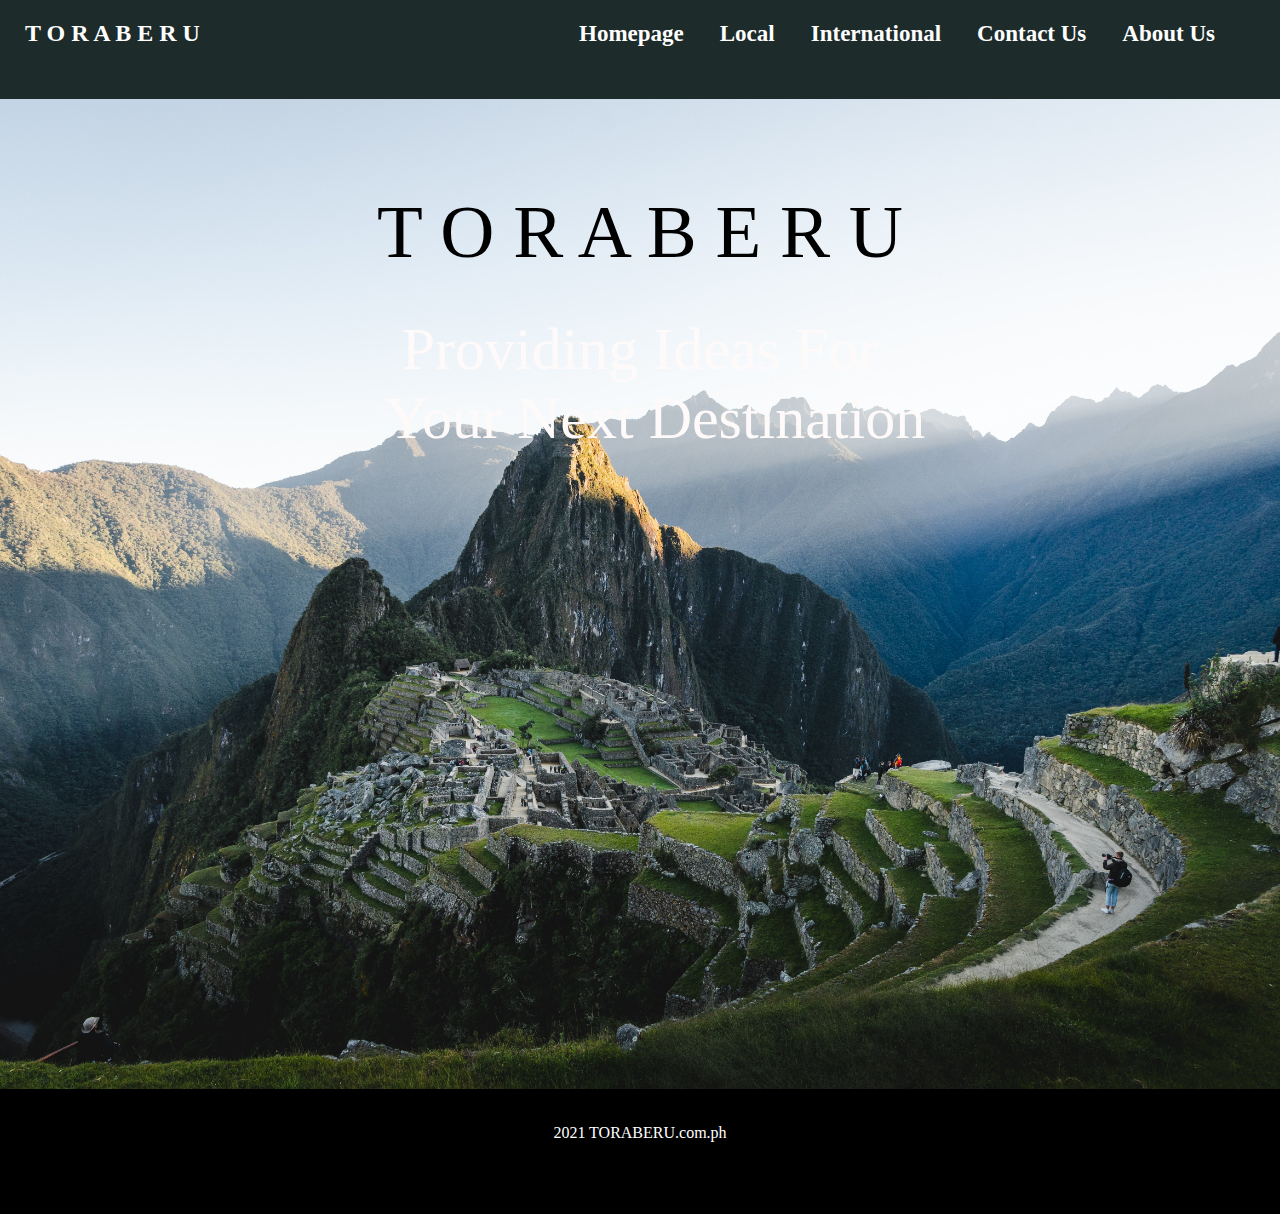
<file: index.html>
<html>
<head>
   <meta charset="utf-8">
  <title> Places to Visit </title>
</head>
 <link rel="stylesheet" href="designcss.css">
 
 
 <body>
   
   <header>
    <h2>T O R A B E R U
	    <ul>
		   <li><a href="index.html">Homepage</a></li>
		   <li><a href="local.html">Local</a></li>
		   <li><a href="international.html">International</a></li>
		   <li><a href="contact.html">Contact Us</a></li>
		   <li><a href="about.html">About Us</a></li>
		 </ul></h2>
	 
   </header>
     
	 <div class="bg-image">
	    T O R A B E R U
		<div class="text">
		
		Providing Ideas For <br>&nbsp&nbspYour Next Destination
		
	
		
	     
		
		</div>
	
	</div>
	
	 
	  
	 
	 
	 
	 <footer>
	 2021 TORABERU.com.ph
	 </footer>
     
	 
 
 </body>
</html>
</file>
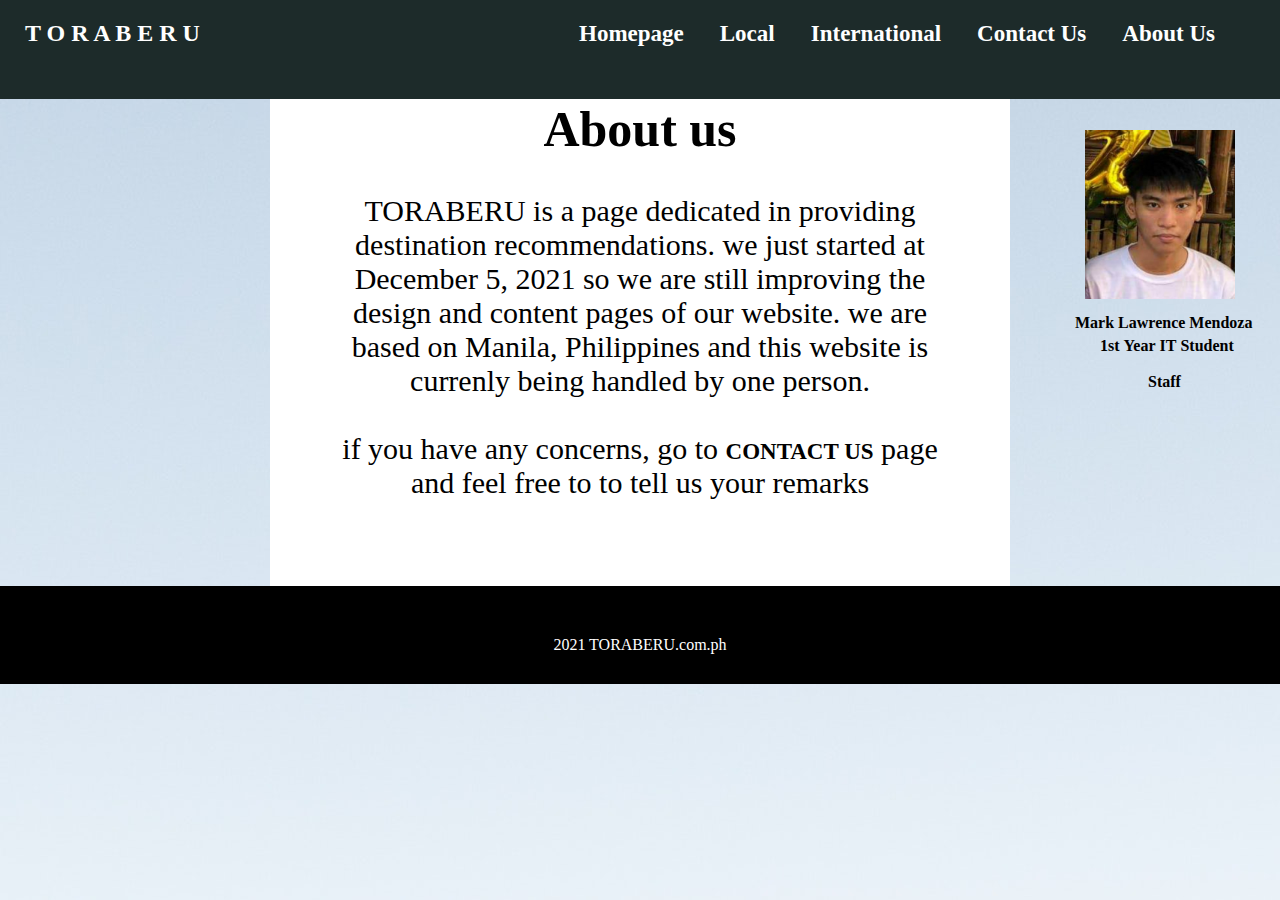
<file: about.html>
<html>
<head>
  <meta charset="utf-8">
  <title> Places to visit in the Philippines </title>
  <link rel="stylesheet" href="design2css.css">
  
  	  <header class="header1">
    <h2 class="travel">T O R A B E R U
	    <ul>
		   <li><a href="index.html">Homepage</a></li>
		   <li><a href="local.html">Local</a></li>
		   <li><a href="international.html">International</a></li>
		   <li><a href="contact.html">Contact Us</a></li>
		   <li><a href="about.html">About Us</a></li>
		 </ul></h2>
   </header>
  
</head>
   <body>
    
	   
     <div class="first">
	  <aside>
	  <strong>
	 <img class="me" src="me.jpg">
	  <p class="mark">
	  Mark&nbspLawrence&nbspMendoza<p/>
	  <p class="marky">
	     1st&nbspYear&nbspIT&nbspStudent<br><br>&nbsp&nbsp&nbsp&nbsp&nbsp&nbsp&nbsp&nbsp&nbsp&nbsp&nbsp&nbspStaff<p/>
		 </strong>
	 </aside>
	 
	  
	  <p class="index-p">About us</p>
	   <p class="index-p2"><br><br>
	     </p>
		 <p class="index-p3">TORABERU is a page dedicated in providing destination recommendations. we just started at December 5, 2021 so we are still improving the design and content pages of our website. we are based on Manila, Philippines and this website is currenly being handled by one person.<br><br> if you have any concerns, go to <a class="link" href="contact.html">Contact Us</a> page and feel free to to tell us your remarks</p>
		 <br><br>
	   <div class="child1">
	 
	   </div>
	   
	 </div>
	
	 
	 <footer>
	  2021 TORABERU.com.ph
	 </footer>
   
   
   </body>
</html>
</file>
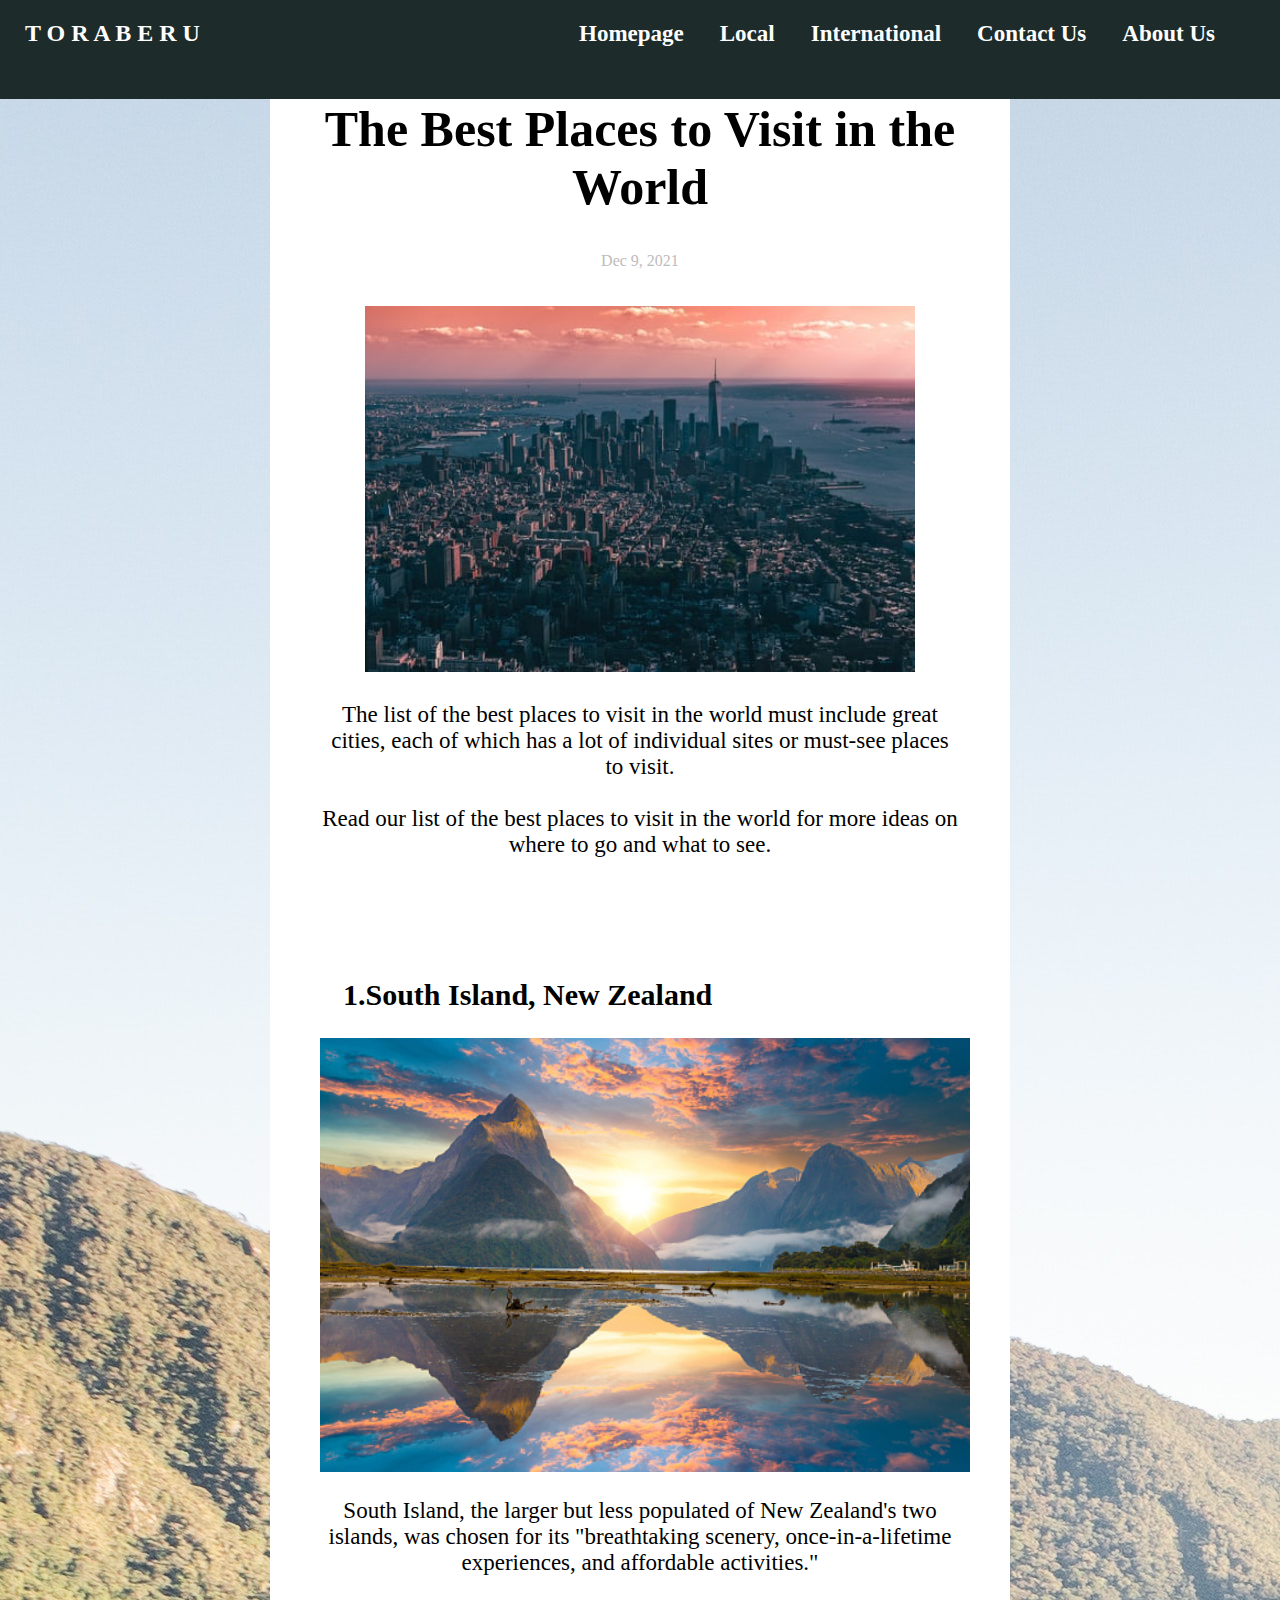
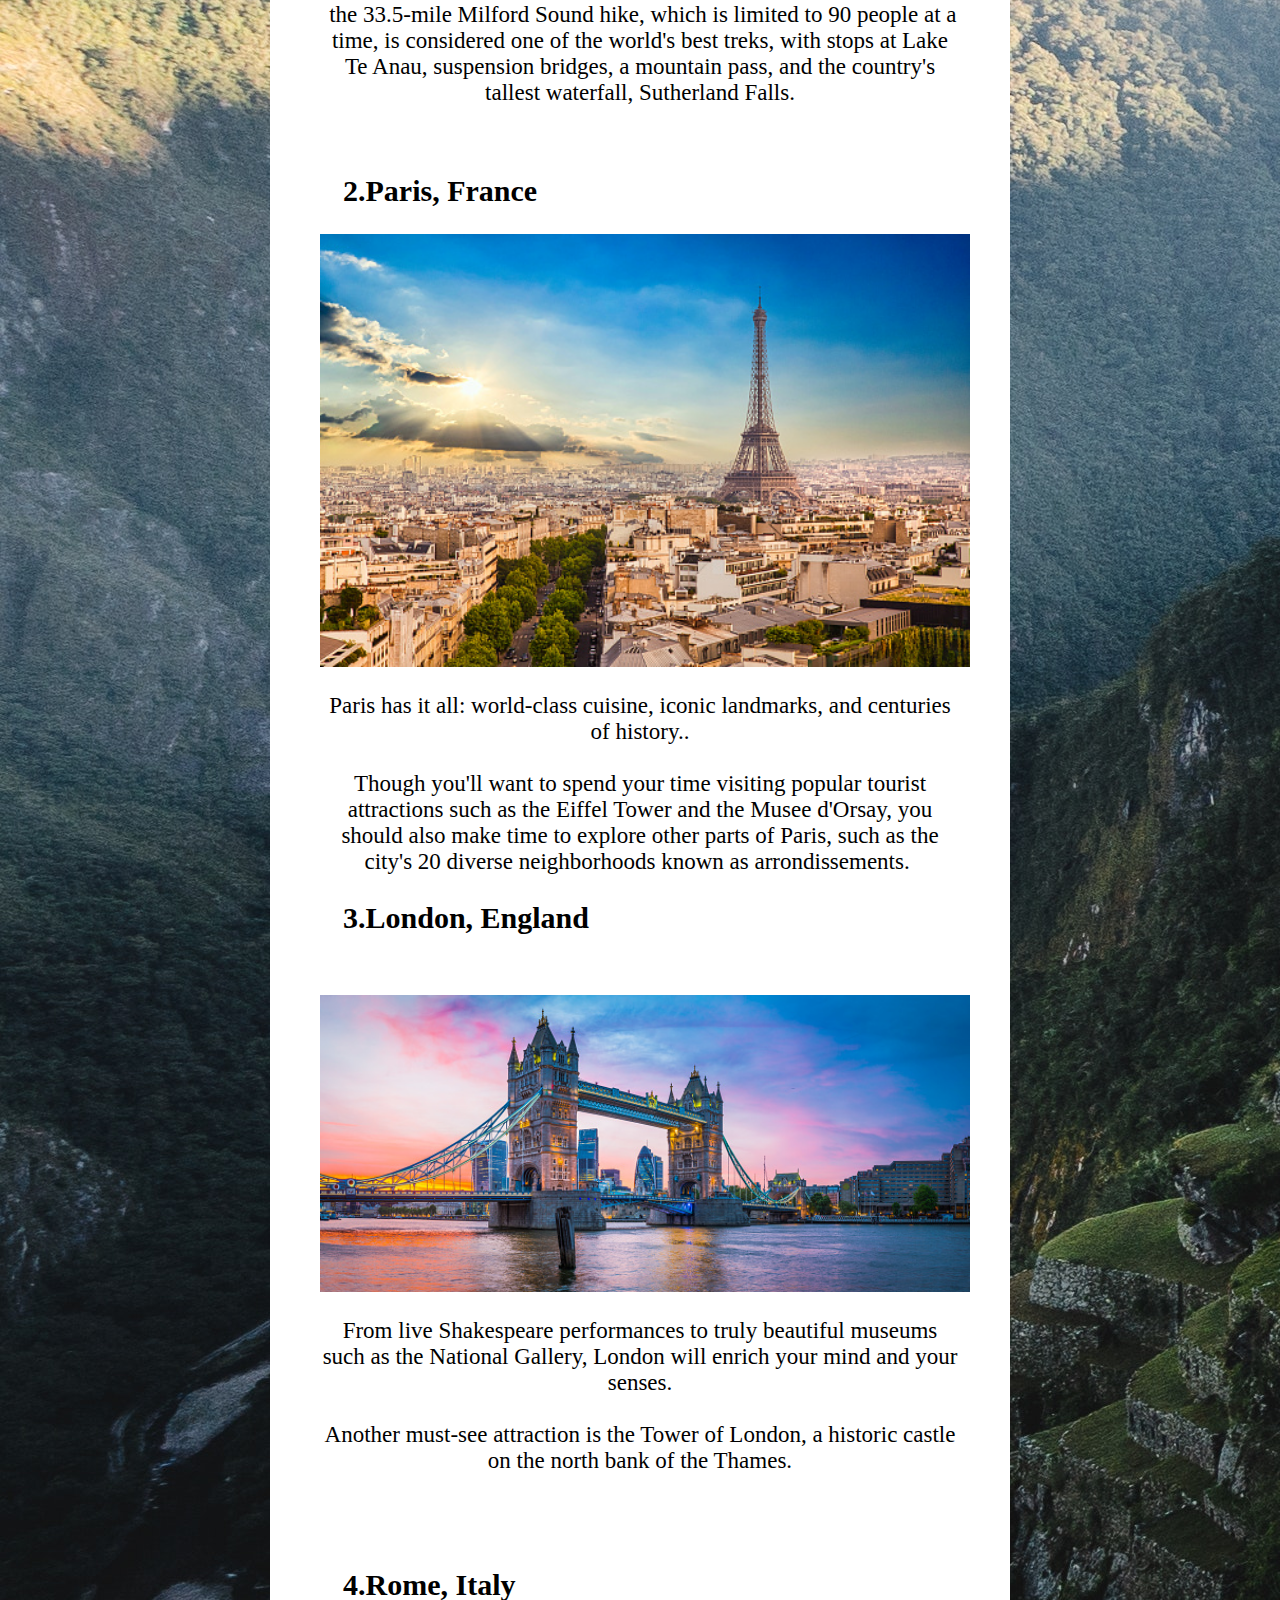
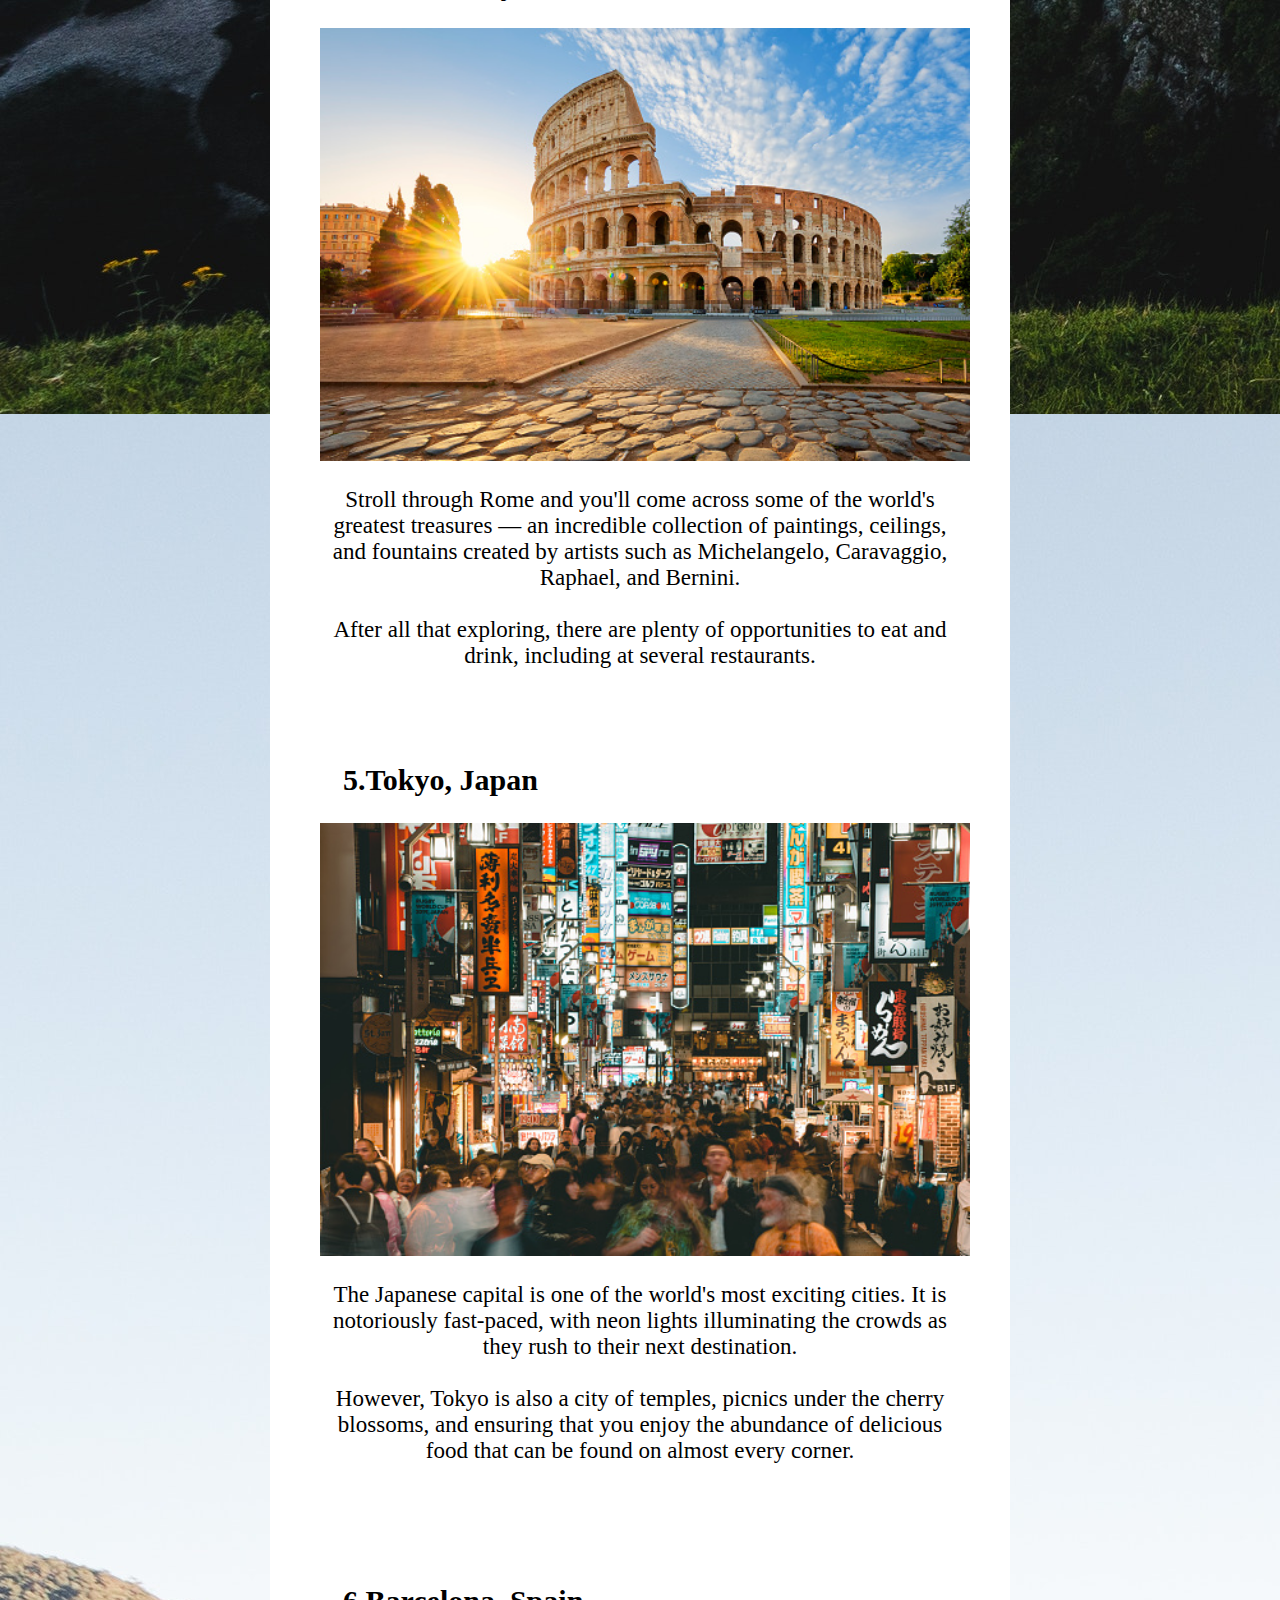
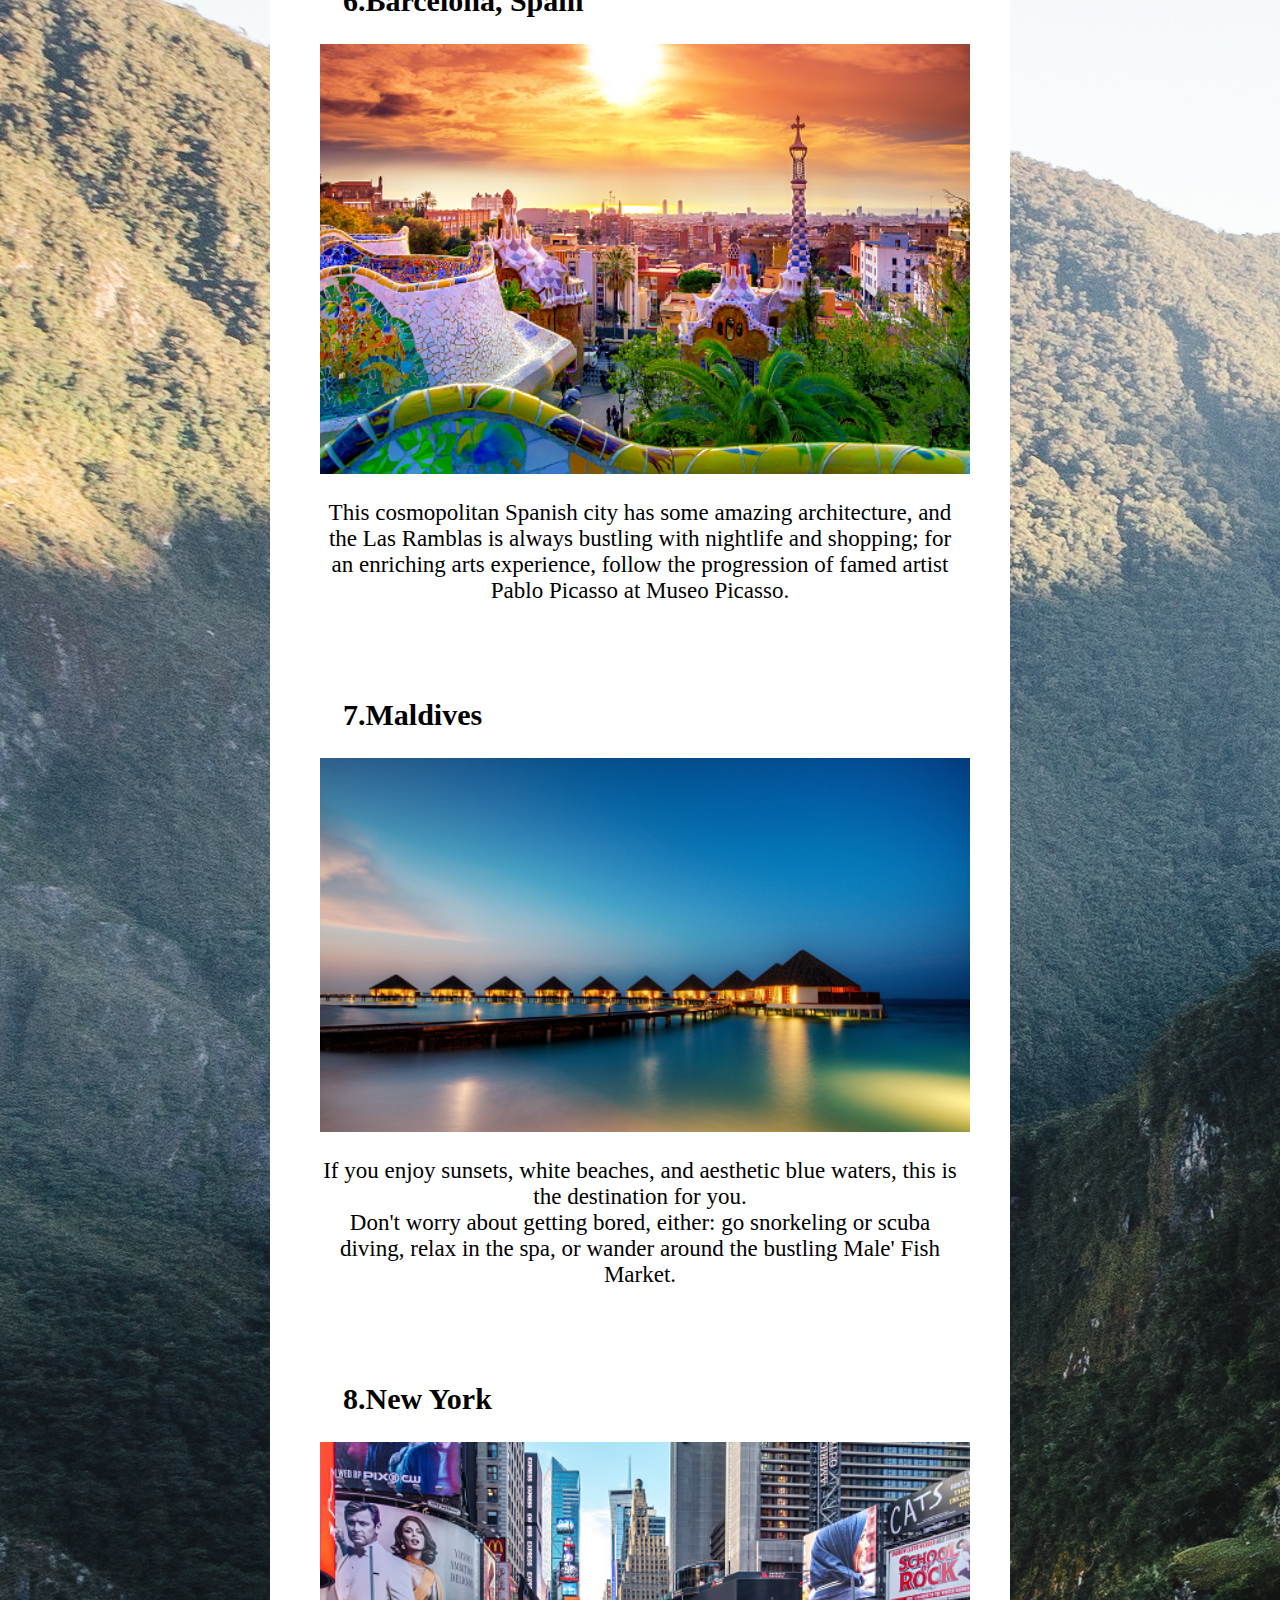
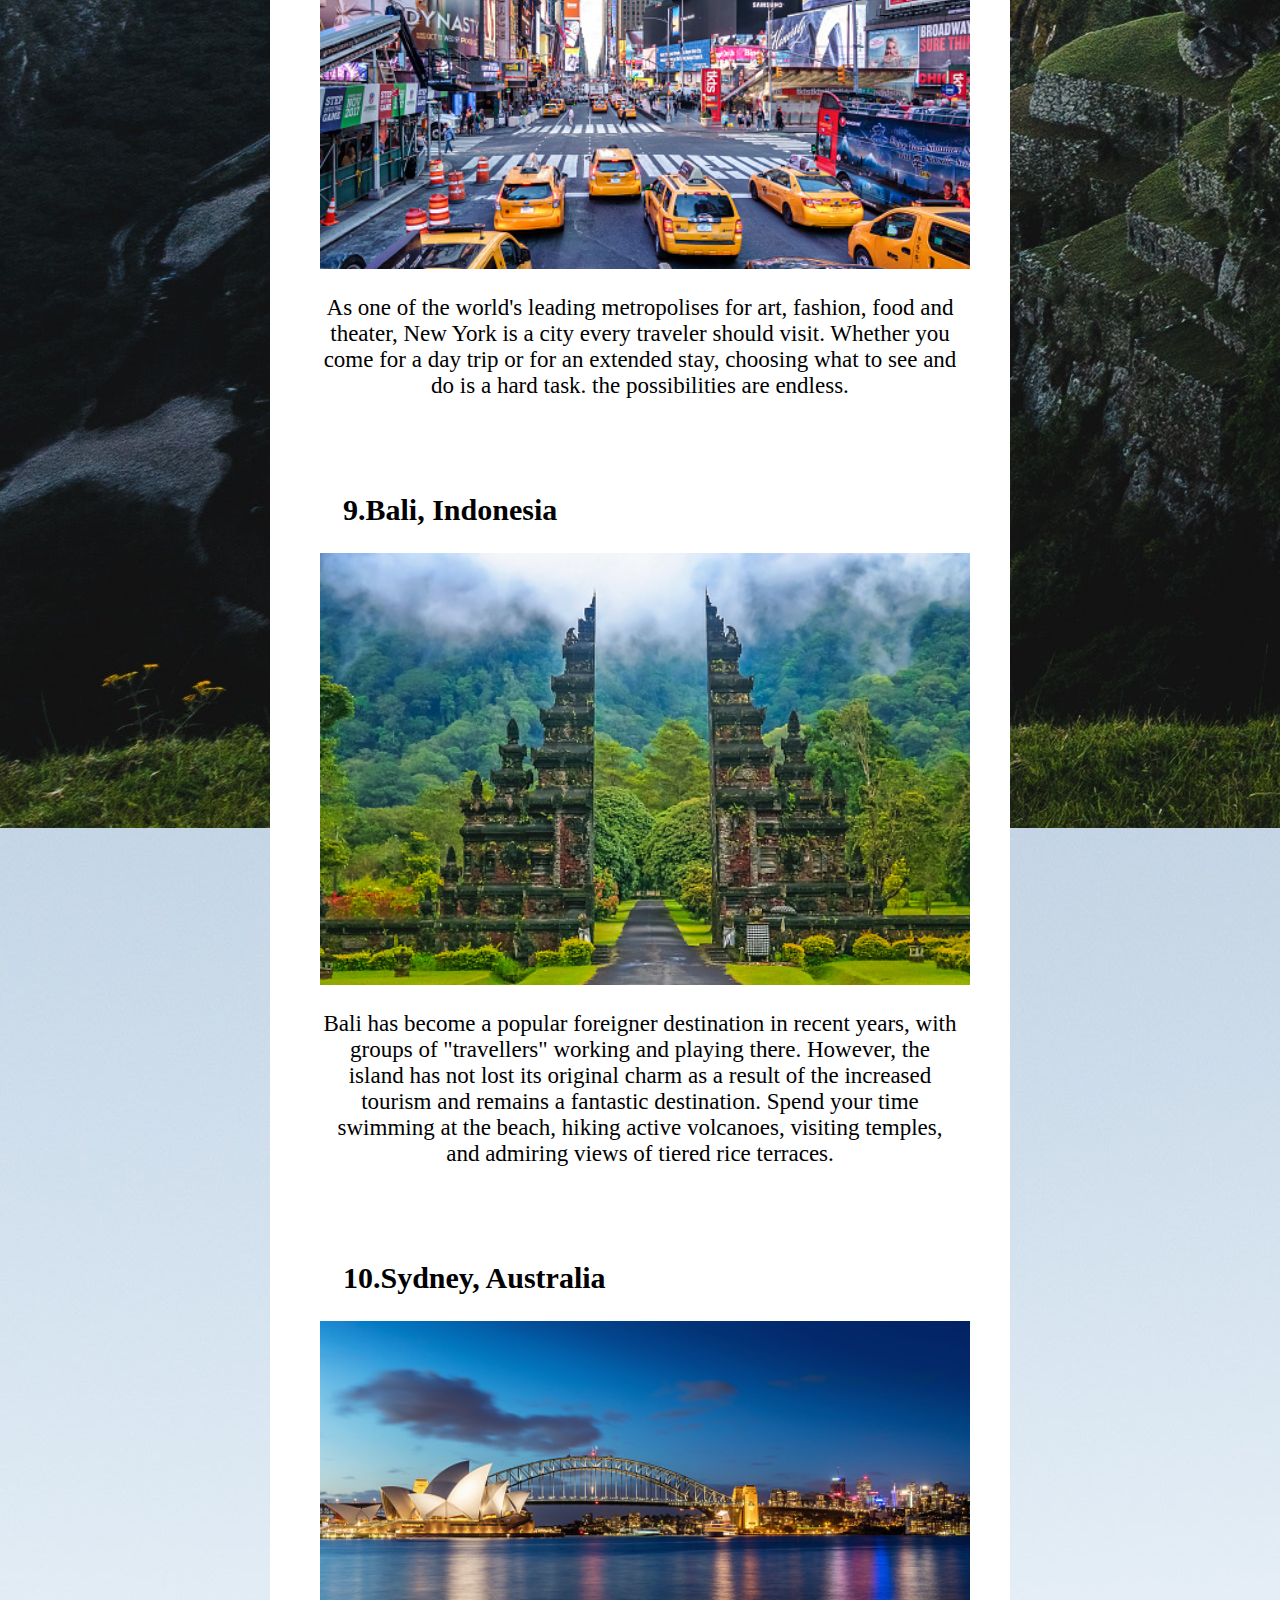
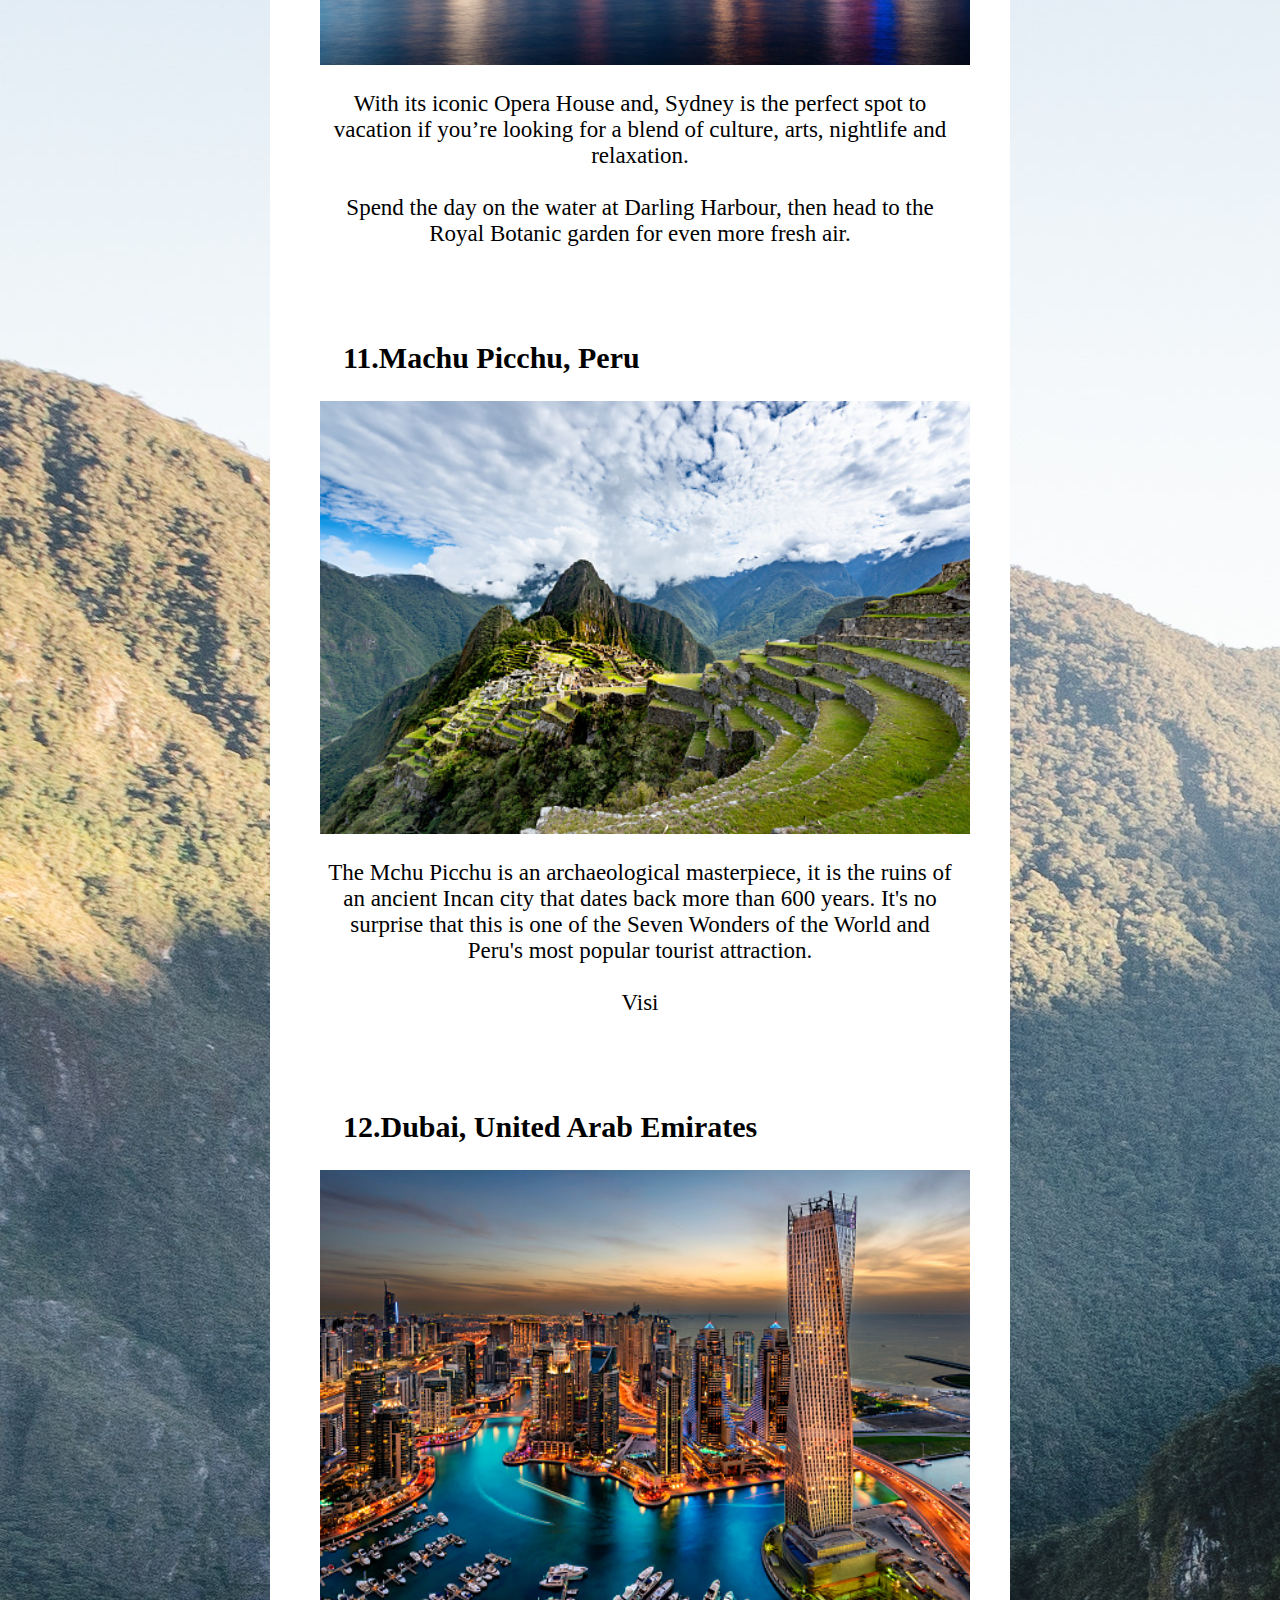
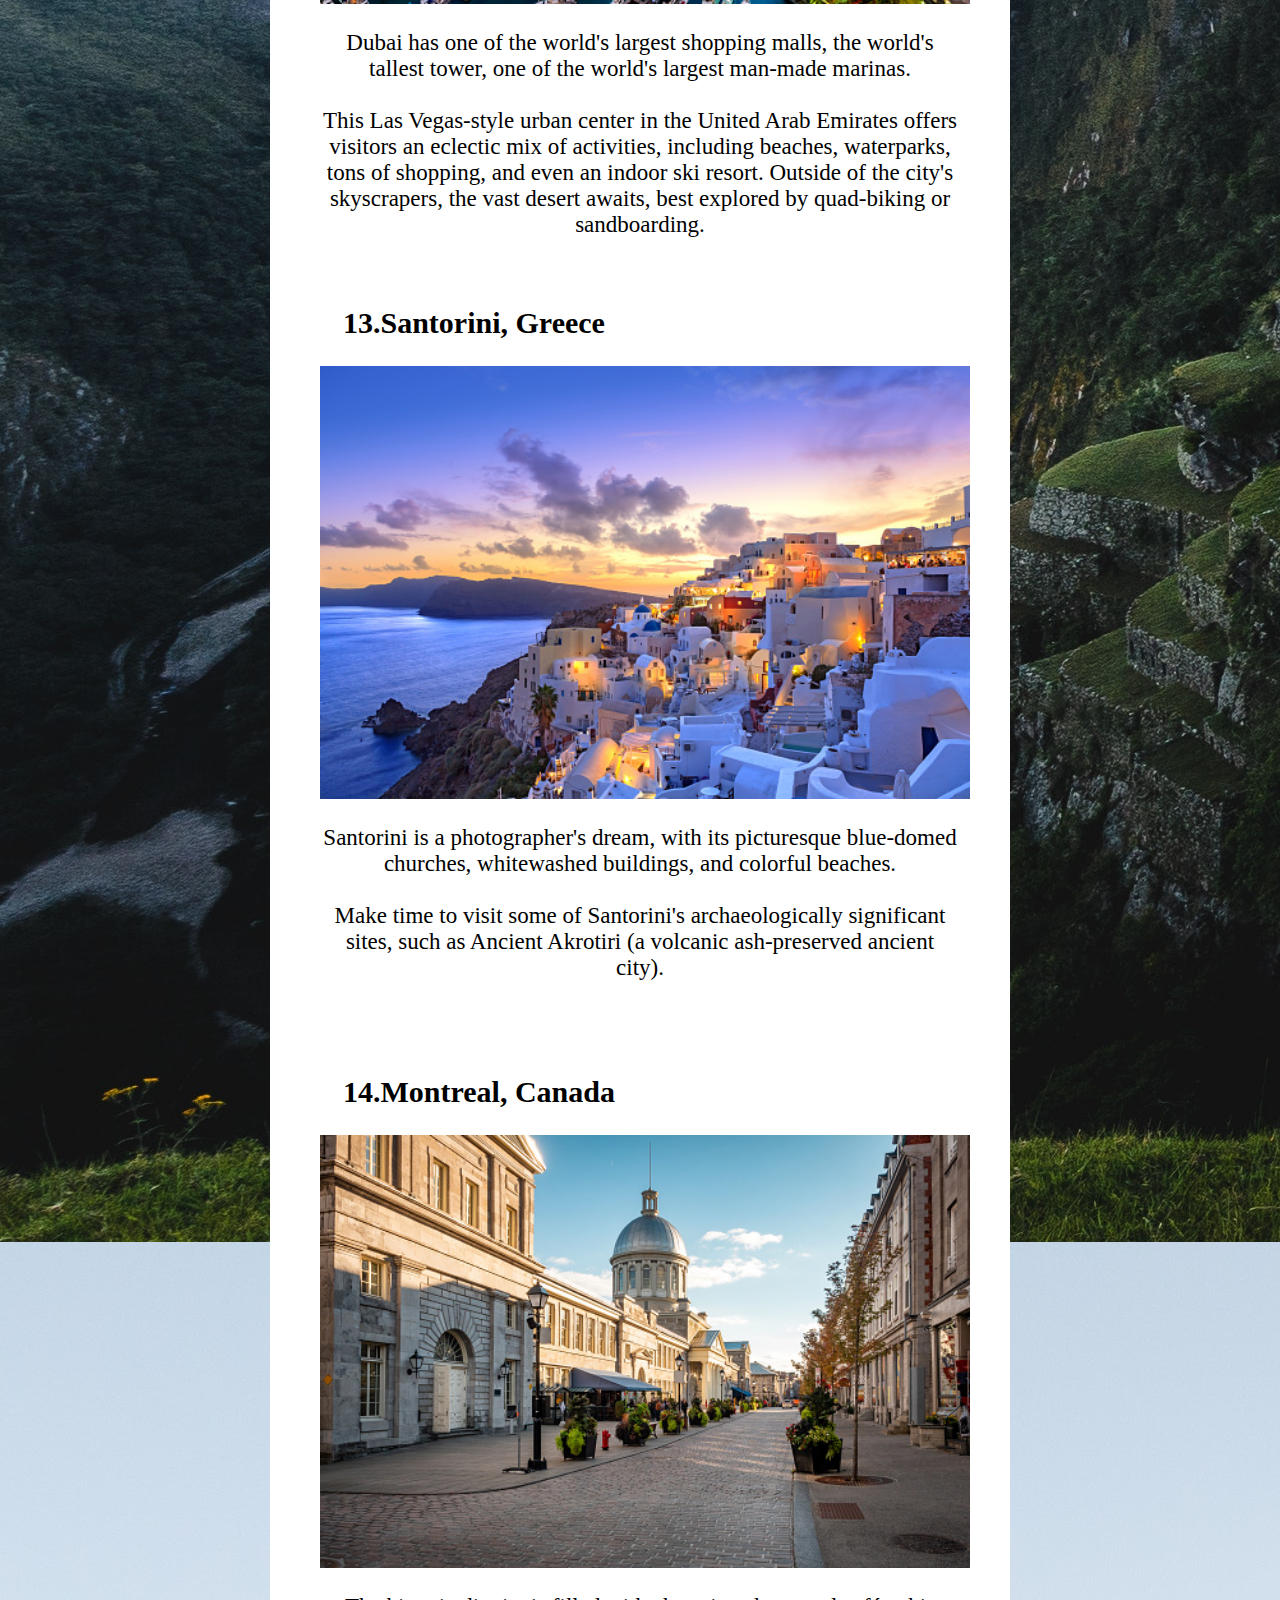
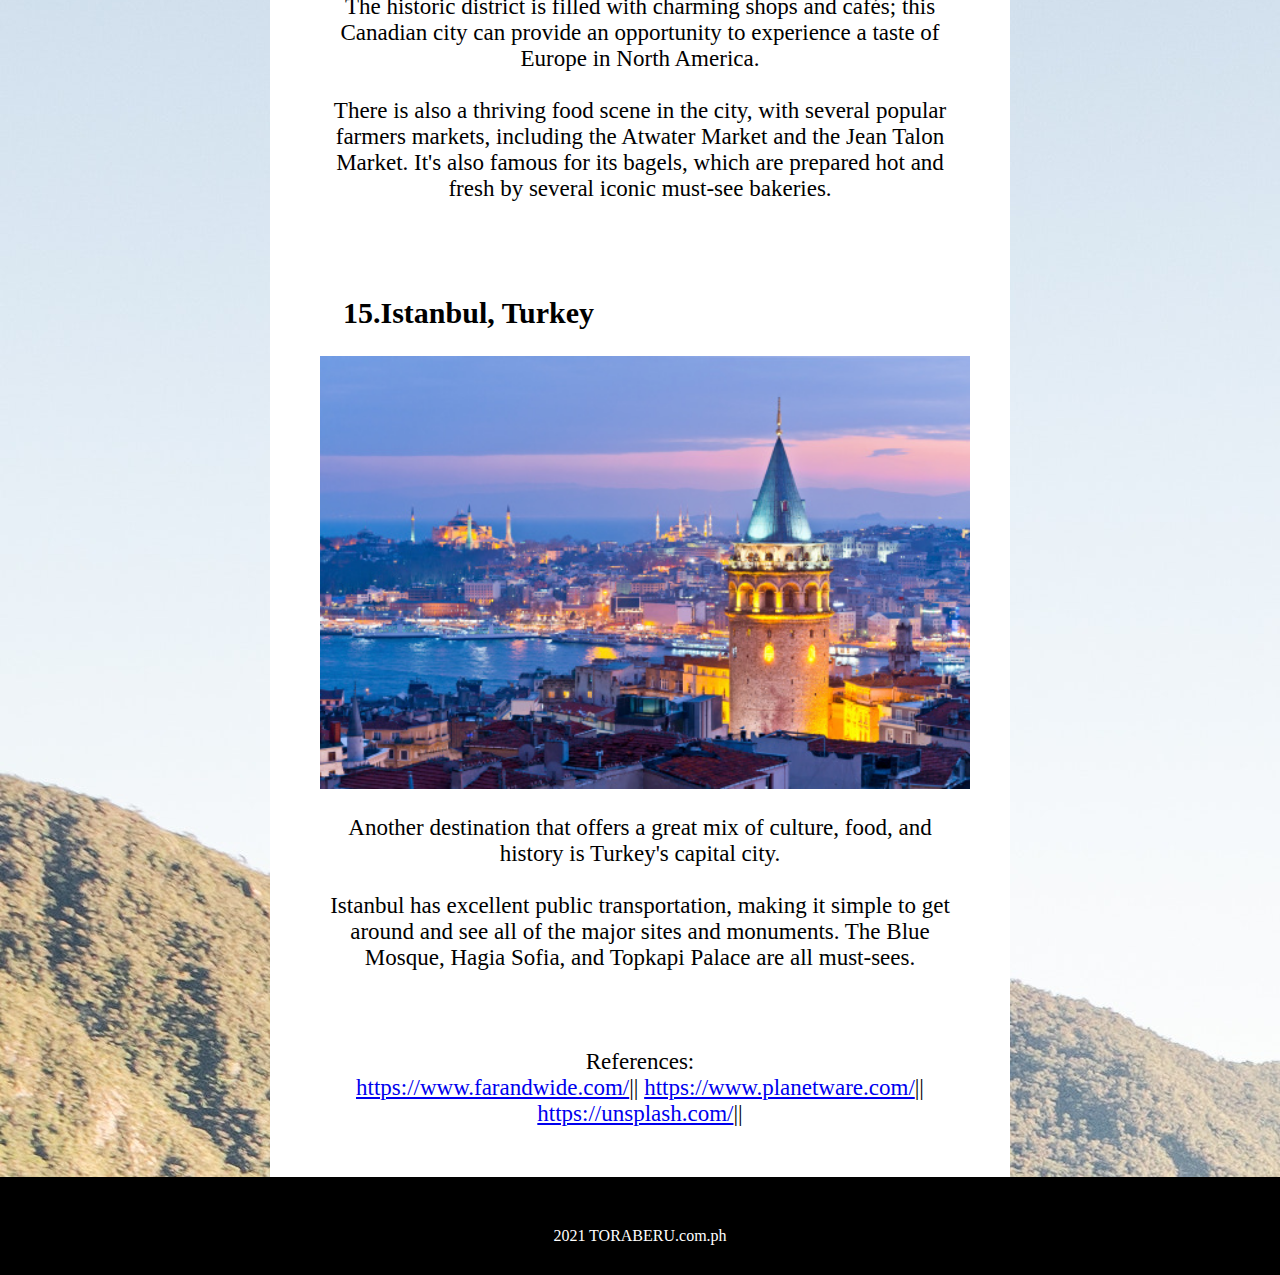
<file: international.html>
<html>
<head>
  <meta charset="utf-8">
  <title> Places to visit in the World </title>
  <link rel="stylesheet" href="design2css.css">
  
  	  <header class="header1">
    <h2 class="travel">T O R A B E R U
	    <ul>
		   <li><a href="index.html">Homepage</a></li>
		   <li><a href="local.html">Local</a></li>
		   <li><a href="international.html">International</a></li>
		   <li><a href="contact.html">Contact Us</a></li>
		   <li><a href="about.html">About Us</a></li>
		 </ul></h2>
   </header>
  
</head>
   <body>
    
     <div class="first">
	 
	  
	  <p class="index-p">The Best Places to Visit in the World</p>
	   <p class="index-p2"><br><br>
	     Dec 9, 2021</p>
		 <br><br>
	   <div class="child1">
	   <img class="ph" src="world.jpg">
	   <p>
	   

The list of the best places to visit in the world must include great cities, each of which has a lot of individual sites or must-see places to visit.<br><br>

Read our list of the best places to visit in the world for more ideas on where to go and what to see.</p><br><br>
	   
	   <p class="title"><br><br>1.South Island, New Zealand</p><br>
	   <img class="pics" src="nz.jpg"><br><br>
	   <p>South Island, the larger but less populated of New Zealand's two islands, was chosen for its "breathtaking scenery, once-in-a-lifetime experiences, and affordable activities."<br><br>

 the 33.5-mile Milford Sound hike, which is limited to 90 people at a time, is considered one of the world's best treks, with stops at Lake Te Anau, suspension bridges, a mountain pass, and the country's tallest waterfall, Sutherland Falls.<p>
	   
	   <!--  <p class="title"><br><br></p><br>
	   <img class="pics" src=".jpg"><br><br>
	   <p></p><br>  -->
	   
	   
	   
	   <p class="title"><br><br>2.Paris, France</p><br>
	   <img class="pics" src="paris.jpg"><br><br>
	   <p>Paris has it all: world-class cuisine, iconic landmarks, and centuries of history..<br><br>

Though you'll want to spend your time visiting popular tourist attractions such as the Eiffel Tower and the Musee d'Orsay, you should also make time to explore other parts of Paris, such as the city's 20 diverse neighborhoods known as arrondissements. </p><br>

       <p class="title">3.London, England<br><br></p><br>
	   <img class="pics" src="london.jpg"><br><br>
	   <p>From live Shakespeare performances to truly beautiful museums such as the National Gallery, London will enrich your mind and your senses.<br><br> Another must-see attraction is the Tower of London, a historic castle on the north bank of the Thames.</p><br>

       <p class="title"><br><br>4.Rome, Italy</p><br>
	   <img class="pics" src="rome.jpg"><br><br>
	   <p>Stroll through Rome and you'll come across some of the world's greatest treasures — an incredible collection of paintings, ceilings, and fountains created by artists such as Michelangelo, Caravaggio, Raphael, and Bernini. <br><br>

After all that exploring, there are plenty of opportunities to eat and drink, including at several restaurants.</p><br>

        <p class="title"><br><br>5.Tokyo, Japan</p><br>
	   <img class="pics" src="tokyo.jpg"><br><br>
	   <p>The Japanese capital is one of the world's most exciting cities. It is notoriously fast-paced, with neon lights illuminating the crowds as they rush to their next destination.<br><br>

However, Tokyo is also a city of temples, picnics under the cherry blossoms, and ensuring that you enjoy the abundance of delicious food that can be found on almost every corner.<br><br>
	    </p><br>

       <p class="title"><br><br>6.Barcelona, Spain</p><br>
	   <img class="pics" src="barcelona.jpg"><br><br>
	   <p>This cosmopolitan Spanish city has some amazing architecture, and the

Las Ramblas is always bustling with nightlife and shopping; for an enriching arts experience, follow the progression of famed artist Pablo Picasso at Museo Picasso.</p><br>

        <p class="title"><br><br>7.Maldives</p><br>
	   <img class="pics" src="maldives.jpg"><br><br>
	   <p>If you enjoy sunsets, white beaches, and aesthetic blue waters, this is the destination for you.<br>

Don't worry about getting bored, either: go snorkeling or scuba diving, relax in the spa, or wander around the bustling Male' Fish Market.</p><br>

        <p class="title"><br><br>8.New York</p><br>
	   <img class="pics" src="york.jpg"><br><br>
	   <p>As one of the world's leading metropolises for art, fashion, food and theater, New York is a city every traveler should visit. Whether you come for a day trip or for an extended stay, choosing what to see and do is a hard task. the possibilities are endless.</p><br>

        <p class="title"><br><br>9.Bali, Indonesia</p><br>
	   <img class="pics" src="bali.jpg"><br><br>
	   <p>Bali has become a popular foreigner destination in recent years, with groups of "travellers" working and playing there.

However, the island has not lost its original charm as a result of the increased tourism and remains a fantastic destination. Spend your time swimming at the beach, hiking active volcanoes, visiting temples, and admiring views of tiered rice terraces.</p><br>
	   
	   
	   <p class="title"><br><br>10.Sydney, Australia</p><br>
	   <img class="pics" src="sydney.jpg"><br><br>
	   <p>With its iconic Opera House and, Sydney is the perfect spot to vacation if you’re looking for a blend of culture, arts, nightlife and relaxation. <br><br>

Spend the day on the water at Darling Harbour, then head to the Royal Botanic garden for even more fresh air.</p><br>
	   
	   
	   <p class="title"><br><br>11.Machu Picchu, Peru</p><br>
	   <img class="pics" src="machu.jpg"><br><br>
	   <p> The Mchu Picchu is an archaeological masterpiece, it is the ruins of an ancient Incan city that dates back more than 600 years. It's no surprise that this is one of the Seven Wonders of the World and Peru's most popular tourist attraction.<br><br>

Visi      </p><br>
	   
	   
	   <p class="title"><br><br>12.Dubai, United Arab Emirates</p><br>
	   <img class="pics" src="dubai.jpg"><br><br>
	   <p>Dubai has one of the world's largest shopping malls, the world's tallest tower, one of the world's largest man-made marinas.<br><br>

This Las Vegas-style urban center in the United Arab Emirates offers visitors an eclectic mix of activities, including beaches, waterparks, tons of shopping, and even an indoor ski resort. Outside of the city's skyscrapers, the vast desert awaits, best explored by quad-biking or sandboarding.</p>
	   
	   
	   <p class="title"><br><br>13.Santorini, Greece</p><br>
	   <img class="pics" src="santorini.jpg"><br><br>
	   <p>Santorini is a photographer's dream, with its picturesque blue-domed churches, whitewashed buildings, and colorful beaches.<br><br>

Make time to visit some of Santorini's archaeologically significant sites, such as Ancient Akrotiri (a volcanic ash-preserved ancient city).</p><br>
	   
	   
	   <p class="title"><br><br>14.Montreal, Canada</p><br>
	   <img class="pics" src="montreal.jpg"><br><br>
	   <p>The historic district is filled with charming shops and cafés; this Canadian city can provide an opportunity to experience a taste of Europe in North America.<br><br>

There is also a thriving food scene in the city, with several popular farmers markets, including the Atwater Market and the Jean Talon Market. It's also famous for its bagels, which are prepared hot and fresh by several iconic must-see bakeries.</p><br>
	   
	   
	   <p class="title"><br><br>15.Istanbul, Turkey</p><br>
	   <img class="pics" src="turkey.jpg"><br><br>
	   <p>Another destination that offers a great mix of culture, food, and history is Turkey's capital city.<br><br>

Istanbul has excellent public transportation, making it simple to get around and see all of the major sites and monuments. The Blue Mosque, Hagia Sofia, and Topkapi Palace are all must-sees.</p><br>

        <br><br>
		References:<br>
		<a href="https://www.farandwide.com/s/best-places-visit-world-0697723328374f59" target="_blank">https://www.farandwide.com/<a/>||
		<a href="https://www.planetware.com/world/top-places-to-visit-in-the-world-us-az-234.htm" target="_blank">https://www.planetware.com/</a>||
		<a href="https://unsplash.com/s/photos/" target="_blank">https://unsplash.com/</a>||
	   </div>
	   
	 </div>
	 
	 <footer>
	  2021 TORABERU.com.ph
	 </footer>
   
   
   </body>
</html>
</file>
<file: designcss.css>
body{
	height: 100%;
	font-family: font-family:  Bodoni MT,Didot,Didot LT STD,Hoefler Text,Garamond, 'Brush Script MT', cursive;
	
}
.bg-image{
	font-family: 'Brush Script MT', cursive;
	padding-top: 90px;
	text-align: center;
	font-size: 75px;
}
* {
	margin:0;
	padding:0;
}
header {
	
	background-color: #1D2B2A;
	width:100%;
	height: 11vh;
	color:white;
}
header h2{
	position-absolute;
	padding-top: 20px;
	margin-left: 25px;
}

.bg-image {
	font-family:  Bodoni MT,Didot,Didot LT STD,Hoefler Text,Garamond, 'Brush Script MT', cursive;
	background-image: url("image1.jpg");
	 height: 100%;
	  background-position: center;
       background-repeat: no-repeat;
         background-size: cover;
          transition: 5s;
		  
		  animation-name: animate;
		  animation-direction: alternate-reverse;
		  animation-duration: 30s;
		  animation-fill-mode: forwards;
		  animation-iteration-count: infinite;
		  animation-play-state: running;
		  animation-timing-function: ease-in-out;
		 
}

@keyframes animate{
	10%{
		background-image: url(image.jpg);
	}20%{
		background-image: url(image1.jpg);
	}40%{
		background-image: url(bg3.jpg);
	}60%{
		background-image: url(bg4.jpg);
	}
}
ul{
	
	float: right;
	margin-right: 50px;
	
}
ul li{
	list-style: none;
	margin: 0 15px;
	display: inline-block;
	line-height: 20px;
}
ul li a{
	text-decoration: none;
	color: white;
	font-size: 23px;
	font-family:  Bodoni MT,Didot,Didot LT STD,Hoefler Text,Garamond, 'Brush Script MT', cursive;
	transition: .4s;
}
ul li a.active,
ul li a:hover{
	background: #7A8686;
	border-radius: 2px;

}
section{
	padding-top: 40px;
	padding-right: 900px;
}
.second{
	
	
	text-align: right;
	
}
p a{
	
	color: #F9F9FA;
	font-size: 17px;
	text-decoration: none;
	text-transform: uppercase;
	font-weight: bold;
	
}
footer{
	background-color: black;
	width:100%;
	height: 10vh;
	color:white;
}
.text{
	padding-top: 40px;
	font-size: 60px;
	font-family:  Bodoni MT,Didot,Didot LT STD,Hoefler Text,Garamond, 'Brush Script MT', cursive;
	color: Snow;
	
}
footer{
	font-family:  Bodoni MT,Didot,Didot LT STD,Hoefler Text,Garamond, 'Brush Script MT', cursive;
	text-align: center;
	padding-top: 35px;
	
}
p a:hover{
	background-color: #B4C0B5;
}
</file>
<file: design2css.css>
body{
	background-image: url("image1.jpg");
	width: 100%;
}
.travel{
	
	font-family:  Bodoni MT,Didot,Didot LT STD,Hoefler Text,Garamond, 'Brush Script MT', cursive;
	
}
* {
	margin:0;
	padding:0;
}
.header1 {
	position: fixed;
	background-color: #1D2B2A;
	width:100%;
	height: 11vh;
	color:white;
	margin-bottom: 20px;
}
header h2{
	position-absolute;
	padding-top: 20px;
	margin-left: 25px;
}
ul{
	
	float: right;
	margin-right: 50px;
	
}
ul li{
	list-style: none;
	margin: 0 15px;
	display: inline-block;
	line-height: 20px;
}
ul li a{
	text-decoration: none;
	color: white;
	font-size: 23px;
    font-family:  Bodoni MT,Didot,Didot LT STD,Hoefler Text,Garamond, 'Brush Script MT', cursive;
	transition: .4s;
}
ul li a.active,
ul li a:hover{
	background: #7A8686;
	border-radius: 2px;
}
p a{
	
	color: #F9F9FA;
	font-size: 17px;
	text-decoration: none;
	text-transform: uppercase;
	font-weight: bold;
}
.first{
	margin: auto;
	width: 50%;
	height: auto;
	background-color: white;
	padding: 50px;
	
	text-align: center;
	
	
}
.index-p{
	font-weight: bold;
	font-size: 50px;
	padding-top: 50px;
	
}
.index-p2{
	color: #C0BBBB;
	font-size: 13px
	font-weight: bold;
}
.child1{
	font-family: Perpetua,Baskerville,Big Caslon,Palatino Linotype,Palatino,
	             URW Palladio L,Nimbus Roman No9 L,serif; 
	font-size: 23px;			 
	
}
.ph{
	width: 550px;
	padding-bottom: 30px;
}
.title{
	font-weight: bold;
	font-size: 30px;
	text-align: left;
	padding-left: 23px;
}
.pics{
	text-align: center;
	width: 650px;
}
footer{
	  background-color: black;
	  clear:both;
      padding-top: 50px;
	  padding-bottom: 30px;
	
	  
}
footer{
	  text-align: center;
	  font-family:  Bodoni MT,Didot,Didot LT STD,Hoefler Text,Garamond, 'Brush Script MT', cursive;
	  text-align: center;
	  color: white;
	  
}
.index-p3{
	font-size:30px;
}
.fb-icon, .ig-icon, .mail-icon{
	font-size: 70px;
	transition: color 0.2s;
	
}
.fb-icon:hover{
	color: black;
}
.ig-icon:hover{
	color: black;
}
.mail-icon:hover{
	color: black;
}
#pass{
	background-color: #483D8B;
	color: white;
	font-family: Bodoni MT,Didot,Didot LT STD,Hoefler Text,Garamond, 'Brush Script MT', cursive;
	font-size: 15px;
}
.link{
	font-family: Bodoni MT,Didot,Didot LT STD,Hoefler Text,Garamond, 'Brush Script MT', cursive;
	font-size: 23px;
	color: black;
	transition: color 0.2s;
}
.link:hover{
	color: SteelBlue;
	text-decoration: underline;
}
aside{
	float: right;
	width: 50px;
	height: 50px;
	padding-left:100px;
	
	
}
.me{
	width: 300%;
	margin-top: 80px;
	padding-left: 175px
	
	
}
.mark{
		margin-top: 15px;
	padding-left: 165px
	
}
.marky{
		margin-top: 5px;
	padding-left: 190px
	
}
</file>
